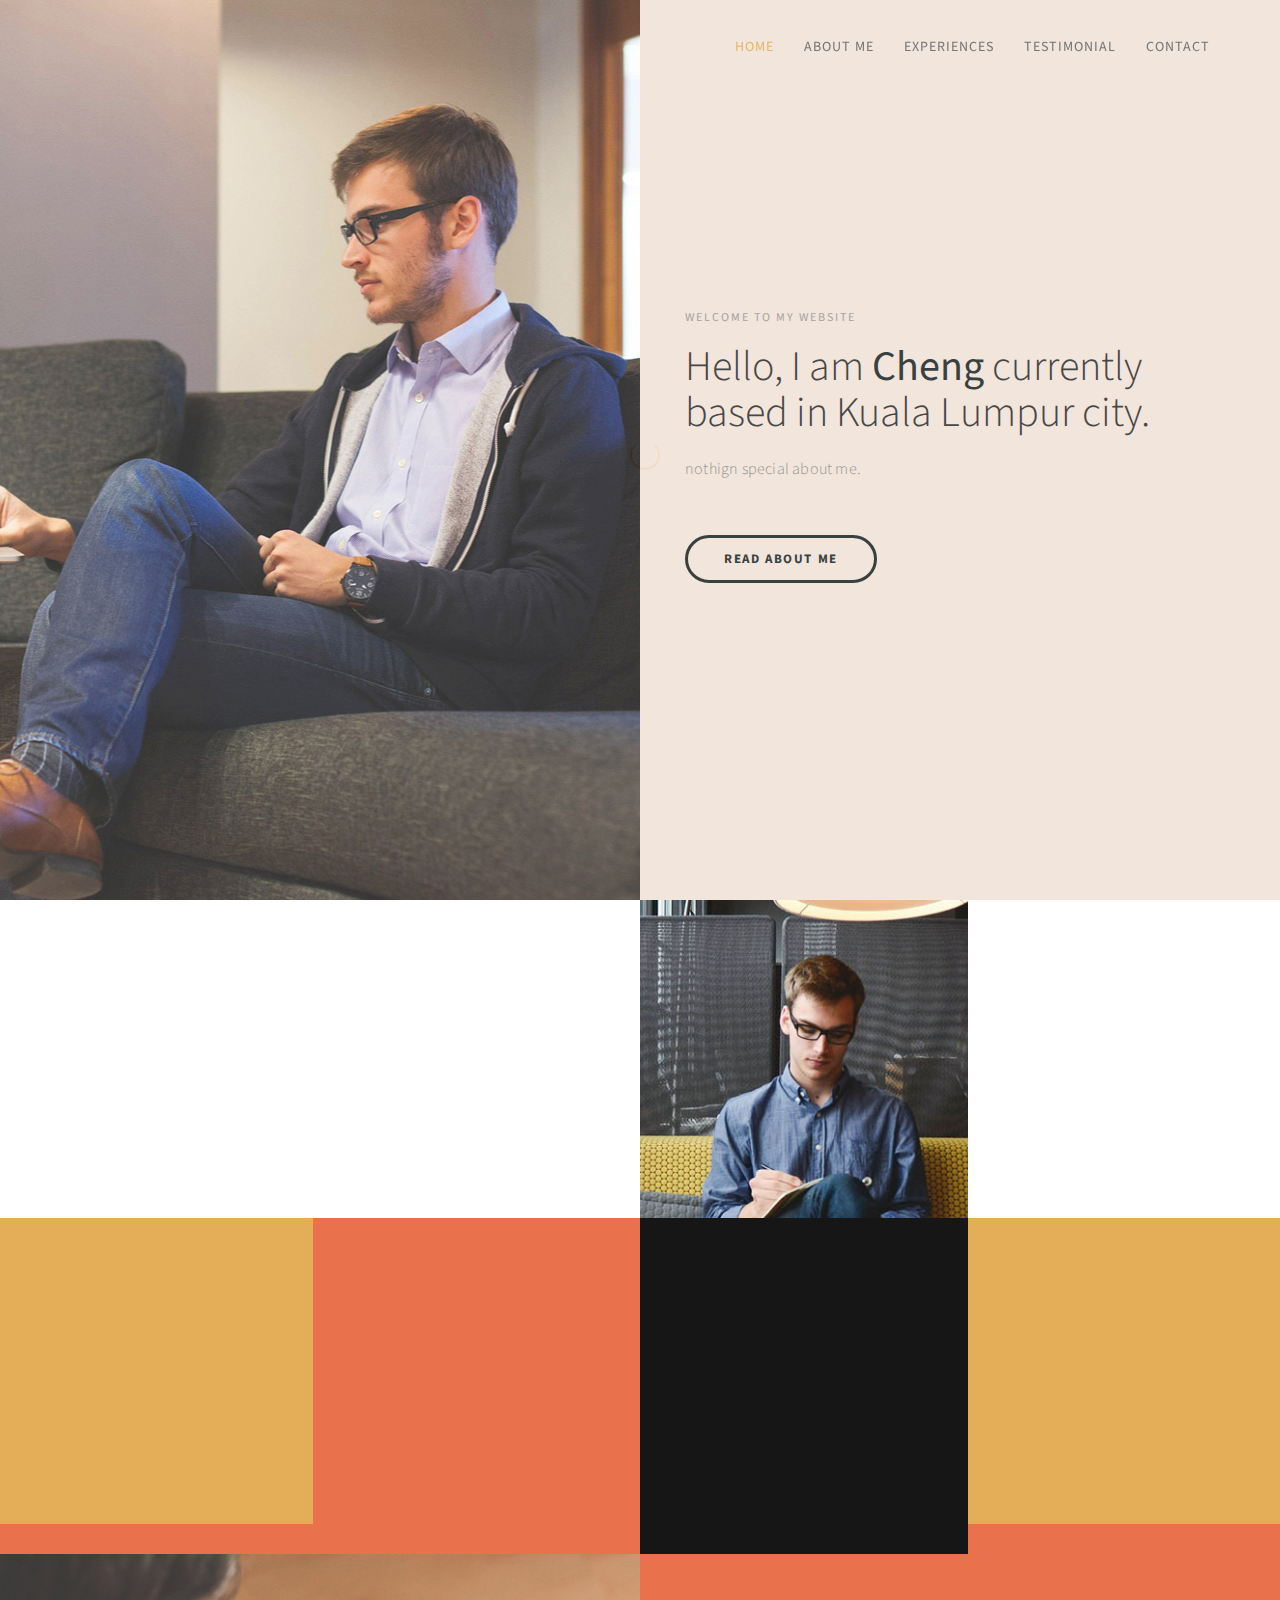
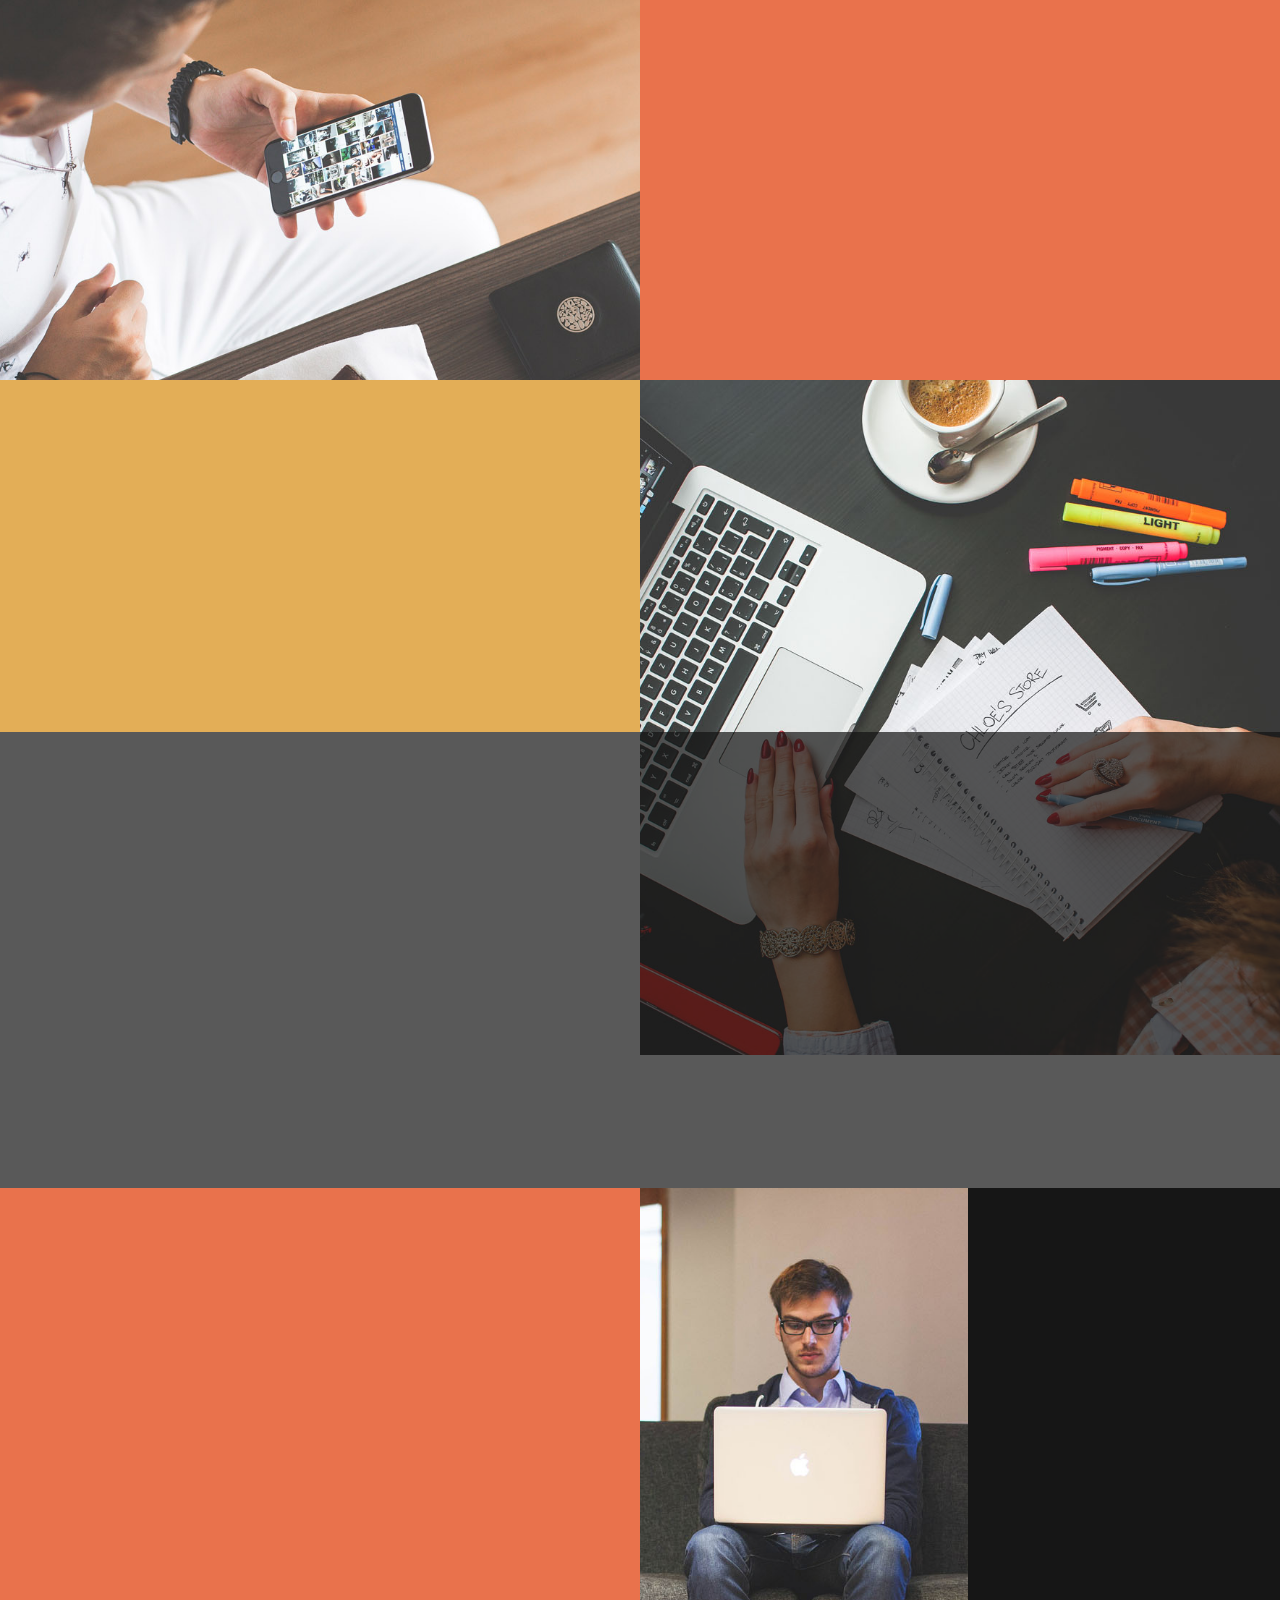
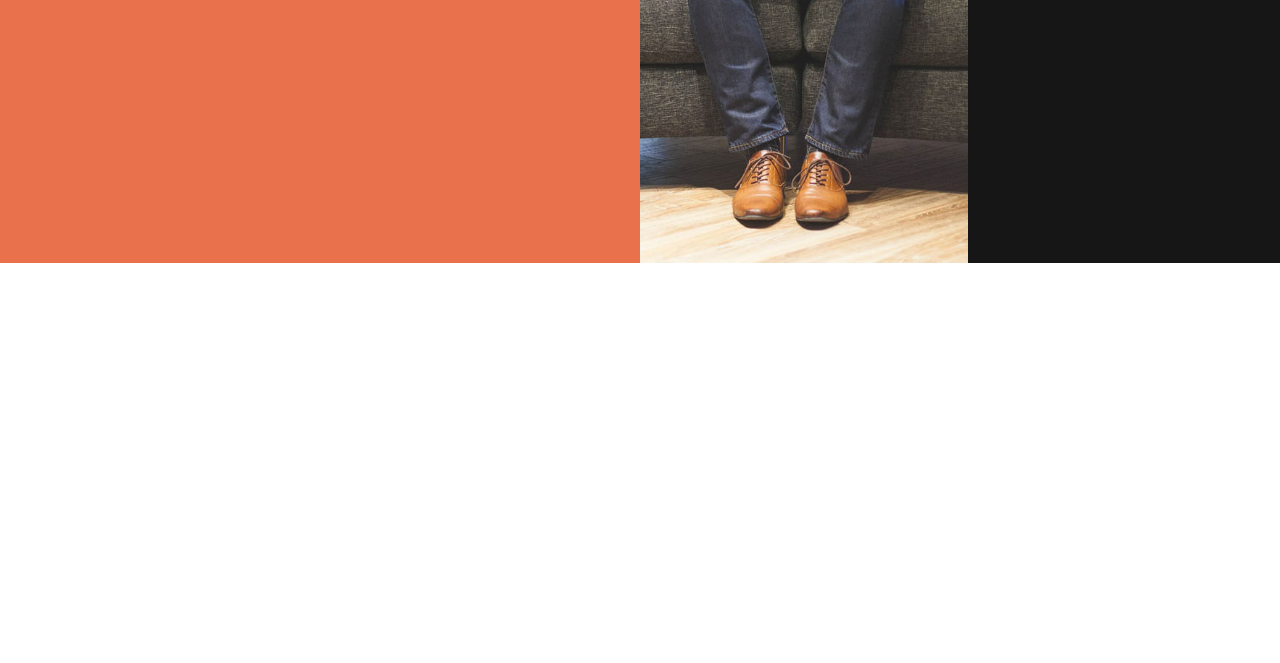
<file: index.html>
<!DOCTYPE html>
<html lang="en">
<head>

<meta charset="UTF-8">
<meta http-equiv="X-UA-Compatible" content="IE=Edge">
<meta name="description" content="">
<meta name="keywords" content="">
<meta name="author" content="edger">
<meta name="viewport" content="width=device-width, initial-scale=1, maximum-scale=1">

<title>EDGER - My Personal Website</title>

<link rel="stylesheet" href="css/bootstrap.min.css">
<link rel="stylesheet" href="css/animate.css">
<link rel="stylesheet" href="css/font-awesome.min.css">
<link rel="stylesheet" href="css/templatemo-style.css">

<link href="https://fonts.googleapis.com/css?family=Source+Sans+Pro:300,400,700" rel="stylesheet">

</head>
<body data-spy="scroll" data-target=".navbar-collapse" data-offset="50">


<!-- PRE LOADER -->

<div class="preloader">
     <div class="spinner">
          <span class="spinner-rotate"></span>
     </div>
</div>


<!-- Navigation Section -->

<div class="navbar navbar-fixed-top custom-navbar" role="navigation">
     <div class="container">

          <!-- navbar header -->
          <div class="navbar-header">
               <button class="navbar-toggle" data-toggle="collapse" data-target=".navbar-collapse">
                    <span class="icon icon-bar"></span>
                    <span class="icon icon-bar"></span>
                    <span class="icon icon-bar"></span>
               </button>
          </div>

          <div class="collapse navbar-collapse">
               <ul class="nav navbar-nav navbar-right">
                    <li><a href="#home" class="smoothScroll">Home</a></li>
                    <li><a href="#about" class="smoothScroll">About Me</a></li>
                    <li><a href="#experience" class="smoothScroll">Experiences</a></li>
                    <li><a href="#quotes" class="smoothScroll">Testimonial</a></li>
                    <li><a href="#contact" class="smoothScroll">Contact</a></li>
               </ul>
          </div>

     </div>
</div>


<!-- Home Section -->

<section id="home" class="parallax-section">
     <div class="container">
          <div class="row">

               <div class="col-md-6 col-sm-6">
                    <div class="home-img"></div>
               </div>

               <div class="col-md-6 col-sm-6">
                    <div class="home-thumb">
                         <div class="section-title">
                              <h4 class="wow fadeInUp" data-wow-delay="0.3s">welcome to my website</h4>
                              <h1 class="wow fadeInUp" data-wow-delay="0.6s">Hello, I am <strong>Cheng</strong> currently based in Kuala Lumpur city.</h1>
                              <p class="wow fadeInUp" data-wow-delay="0.9s">nothign special about me.</p>
                              
                              <a href="#about" class="wow fadeInUp smoothScroll section-btn btn btn-success" data-wow-delay="1.4s">Read About Me</a>
                              
                         </div>
                    </div>
               </div>


          </div>
     </div>
</section>


<!-- About Section -->

<section id="about" class="parallax-section">
     <div class="container">
          <div class="row">

               <div class="col-md-6 col-sm-12">
                    <div class="about-thumb">
                         <div class="wow fadeInUp section-title" data-wow-delay="0.4s">
                              <h1>Cheng Boon Rong</h1>
                              <p class="color-yellow">Computer Scientist, IT Technician, Techie</p>
                         </div>
                         <div class="wow fadeInUp" data-wow-delay="0.8s">
                              <p>A technophile/techie who loves tech and DIY. Motivated and fast learner.</p>
                              <br> 
                              <p>Interested in robotics, machine learning and web developing. <br> Thinking of building a IT startup project myself (starting next year).</p>
                         </div>
                    </div>
               </div>

               <div class="col-md-3 col-sm-6">
                    <div class="background-image about-img"></div>
               </div>

               <!-- <div class="bg-yellow col-md-3 col-sm-6">
                    <div class="skill-thumb">
                         <div class="wow fadeInUp section-title color-white" data-wow-delay="1.2s">
                              <h1>My Skills</h1>
                              <p class="color-white">Photoshop . HTML CSS JS . Web Design</p>
                         </div>

                         <div class=" wow fadeInUp skills-thumb" data-wow-delay="1.6s">
                         <strong>Frontend Design</strong>
                              <span class="color-white pull-right">90%</span>
                                   <div class="progress">
                                        <div class="progress-bar progress-bar-primary" role="progressbar" aria-valuenow="90" aria-valuemin="0" aria-valuemax="100" style="width: 90%;"></div>
                                   </div>

                         <strong>Backend processing</strong>
                              <span class="color-white pull-right">70%</span>
                                   <div class="progress">
                                        <div class="progress-bar progress-bar-primary" role="progressbar" aria-valuenow="70" aria-valuemin="0" aria-valuemax="100" style="width: 70%;"></div>
                                   </div>

                         <strong>HTML5 & CSS3</strong>
                              <span class="color-white pull-right">80%</span>
                                   <div class="progress">
                                        <div class="progress-bar progress-bar-primary" role="progressbar" aria-valuenow="80" aria-valuemin="0" aria-valuemax="100" style="width: 80%;"></div>
                                   </div>
                         </div>

                    </div>
               </div> -->

          </div>
     </div>
</section>


<!-- Service Section -->

<section id="service" class="parallax-section">
     <div class="container">
          <div class="row">

               <div class="bg-yellow col-md-3 col-sm-6">
                    <div class="wow fadeInUp color-white service-thumb" data-wow-delay="0.8s">
                         <i class="fa fa-desktop"></i>
                              <h3>Interface Design</h3>
                              <p class="color-white">something ..................................................................................</p>
                    </div>
               </div>

               <div class="col-md-3 col-sm-6">
                    <div class="wow fadeInUp color-white service-thumb" data-wow-delay="1.2s">
                         <i class="fa fa-paper-plane"></i>
                              <h3>Media Strategy</h3>
                              <p class="color-white">something ..................................................................................</p>
                    </div>
               </div>

               <div class="bg-dark col-md-3 col-sm-6">
                    <div class="wow fadeInUp color-white service-thumb" data-wow-delay="1.6s">
                         <i class="fa fa-table"></i>
                              <h3>Side Projects</h3>
                              <p class="color-white">Github. Personal Website. Django app ..................................................................................</p>
                    </div>
               </div>

               <div class="bg-yellow col-md-3 col-sm-6">
                    <div class="wow fadeInUp service-thumb" data-wow-delay="1.8s">
                         <i class="fa fa-html5"></i>
                              <h3>Coding</h3>
                              <p>Java/C++, Arduino, Python, Javascript, Web Development </p>
                    </div>
               </div>

          </div>
     </div>
</section>


<!-- Experience Section -->

<section id="experience" class="parallax-section">
     <div class="container">
          <div class="row">

               <div class="col-md-6 col-sm-6">
                    <div class="background-image experience-img"></div>
               </div>

               <div class="col-md-6 col-sm-6">
                    <div class="color-white experience-thumb">
                         <div class="wow fadeInUp section-title" data-wow-delay="0.8s">
                              <h1>My Experiences</h1>
                              <p class="color-white">Previous companies and my tasks</p>
                         </div>

                         <div class="wow fadeInUp color-white media" data-wow-delay="1.2s">
                              <div class="media-object media-left">
                                   <i class="fa fa-laptop"></i>
                              </div>
                              <div class="media-body">
                                   <h3 class="media-heading">BeacoHealth <small> 2018 Sep - 2019 Feb</small></h3>
                                   <p class="color-white">Computer Science Intern, Research and Development Department.</p>
                                   <a class="color-white" href="https://beacohealth.com">https://beacohealth.com</a>
                              </div>
                         </div>

                         <div class="wow fadeInUp color-white media" data-wow-delay="1.6s">
                              <div class="media-object media-left">
                                   <i class="fa fa-laptop"></i>
                              </div>
                              <div class="media-body">
                                   <h3 class="media-heading">UM Leepair <small> 2018 Oct - Until Now</small></h3>
                                   <p class="color-white">IT Technician</p>
                                   <a class="color-white" href="https://www.facebook.com/leelepair/">Facebook@Leelepair</a> &nbsp
                                   <a class="color-white" href="https://www.instagram.com/leelepair/">Instagram#leelaptoplepair</a>
                              </div>
                         </div>

                    </div>
               </div>

          </div>
     </div>
</section>


<!-- Education Section -->

<section id="education" class="parallax-section">
     <div class="container">
          <div class="row">

               <div class="col-md-6 col-sm-6">
                    <div class="color-white education-thumb">
                         <div class="wow fadeInUp section-title" data-wow-delay="0.8s">
                              <h1>My Education</h1>
                              <p class="color-white"><a class="color-white" href="https://www.um.edu.my/">Univerisity of Malaya</a>, the foremost and premier Research University (RU) in Malaysia</p>
                         </div>

                         <div class="wow fadeInUp color-white media" data-wow-delay="1.2s">
                              <div class="media-object media-left">
                                   <i class="fa fa-laptop"></i>
                              </div>
                              <div class="media-body">
                                   <h3 class="media-heading">Bachelor of Computer Science <small>2016 Sep - 2020 Oct</small></h3>
                                   <p class="color-white">Major in Artificial Intelligence, Faculty of Computer Science and Information Technology </p>
                              </div>
                         </div>

                         <!-- <div class="wow fadeInUp color-white media" data-wow-delay="1.6s">
                              <div class="media-object media-left">
                                   <i class="fa fa-laptop"></i>
                              </div>
                              <div class="media-body">
                                   <h3 class="media-heading">Bachelor of Arts <small>2008 May - 2011 Dec</small></h3>
                                   <p class="color-white">Orci varius natoque penatibus et magnis dis parturient montes, nascetur ridiculus mus.</p>
                              </div>
                         </div> -->

                    </div>
               </div>

               <div class="col-md-6 col-sm-6">
                    <div class="background-image education-img"></div>
               </div>

          </div>
     </div>
</section>


<!-- Quotes Section -->

<section id="quotes" class="parallax-section">
     <div class="overlay"></div>
     <div class="container">
          <div class="row">

               <div class="col-md-offset-1 col-md-10 col-sm-12">
                    <i class="wow fadeInUp fa fa-star" data-wow-delay="0.6s"></i>
                    <h2 class="wow fadeInUp" data-wow-delay="0.8s">LET'S CONNECT. Success is a Decision Away</h2>
                    <p class="wow fadeInUp" data-wow-delay="1s">Contact me so we can work together on removing your money blocks, limiting beliefs and past traumas that might be holding you back to thrive in your business.</p>
               </div>

          </div>
     </div>
</section>


<!-- Contact Section -->

<section id="contact" class="parallax-section">
     <div class="container">
          <div class="row">

               <div class="col-md-6 col-sm-12">
                    <div class="contact-form">
                         <div class="wow fadeInUp section-title" data-wow-delay="0.2s">
                              <h1 class="color-white">Say hello..</h1>
                              <p class="color-white">If you interested in my project or you would like to employ me, feel free to send me a message and let me know. <br> I am excited and ready to explore more.</p>
                         </div>

                         <div id="contact-form">
                              <form action="mail.php" method="post">
                                   <div class="wow fadeInUp" data-wow-delay="1s">
                                        <input name="fullname" type="text" class="form-control" id="fullname" placeholder="Your Name">
                                   </div>
                                   <div class="wow fadeInUp" data-wow-delay="1.2s">
                                        <input name="email" type="email" class="form-control" id="email" placeholder="Your Email">
                                   </div>
                                   <div class="wow fadeInUp" data-wow-delay="1.4s">
                                        <textarea name="message" rows="5" class="form-control" id="message" placeholder="Write your message..."></textarea>
                                   </div>
                                   <div class="wow fadeInUp col-md-6 col-sm-8" data-wow-delay="1.6s">
                                        <input name="submit" type="submit" class="form-control" id="submit" value="Send">
                                   </div>
                              </form>
                         </div>

                    </div>
               </div>

               <div class="col-md-3 col-sm-6">
                    <div class="background-image contact-img"></div>
               </div>

               <div class="bg-dark col-md-3 col-sm-6">
                    <div class="contact-thumb">
                         <!-- <div class="wow fadeInUp contact-info" data-wow-delay="0.6s">
                              <h3 class="color-white">Visit my office</h3>
                              <p>456 New Street 22000, New York City, USA</p>
                         </div> -->

                         <div class="wow fadeInUp contact-info" data-wow-delay="0.8s">
                              <h3 class="color-white">Contact</h3>
                              <p><i class="fa fa-phone"></i> 019-755-8715</p>
                              <p><i class="fa fa-envelope-o"></i> <a href="mailto:hello@company.co">chengchris8715@gmail.com</a></p>
                              <p><i class="fa fa-globe"></i> <a href="#">edger@chris.github.io</a></p>
                         </div>

                    </div>
               </div>

          </div>
     </div>
</section>


<!-- Footer Section -->

<footer>
	<div class="container">
		<div class="row">

               <div class="col-md-12 col-sm-12">
                    <div class="wow fadeInUp footer-copyright" data-wow-delay="1.8s">
                         <p>Copyright &copy; 2018 Edger@Chris
                    
                    | Design: <a href="http://www.google.com/+templatemo" target="_parent">Boon Rong</a></p>
                    </div>
				<ul class="wow fadeInUp social-icon" data-wow-delay="2s">
                         <li><a href="https://www.facebook.com/edger7chris" class="fa fa-facebook"></a></li>
                         <li><a href="https://twitter.com/wenrong_chris" class="fa fa-twitter"></a></li>
                         <li><a href="https://plus.google.com/115574042182587818133" class="fa fa-google-plus"></a></li>
                         <li><a href="https://www.linkedin.com/in/toshio97/" class="fa fa-linkedin"></a></li>
                         <li><a href="https://github.com/chengboonrong" class="fa fa-github"></a></li>
                    </ul>
               </div>
			
		</div>
	</div>
</footer>

<!-- SCRIPTS -->

<script src="js/jquery.js"></script>
<script src="js/bootstrap.min.js"></script>
<script src="js/jquery.parallax.js"></script>
<script src="js/smoothscroll.js"></script>
<script src="js/wow.min.js"></script>
<script src="js/custom.js"></script>

</body>
</html>
</file>
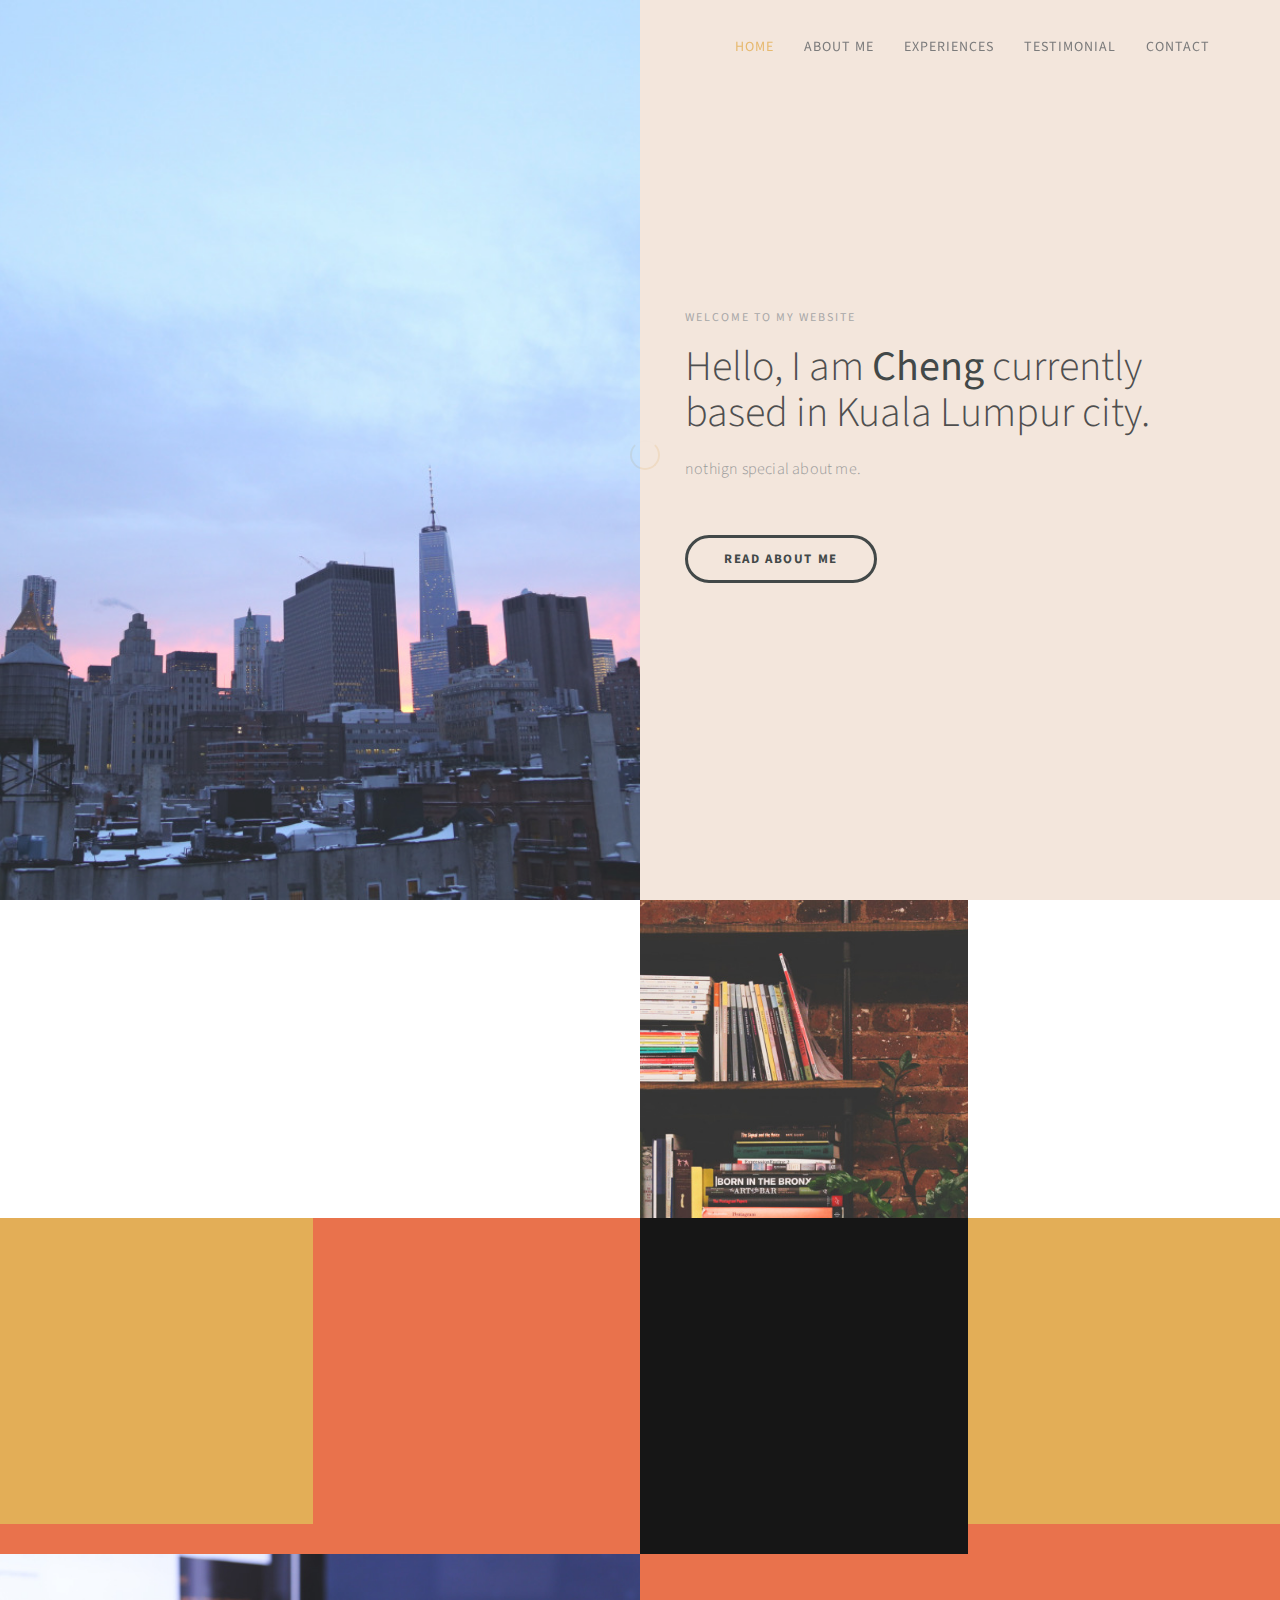
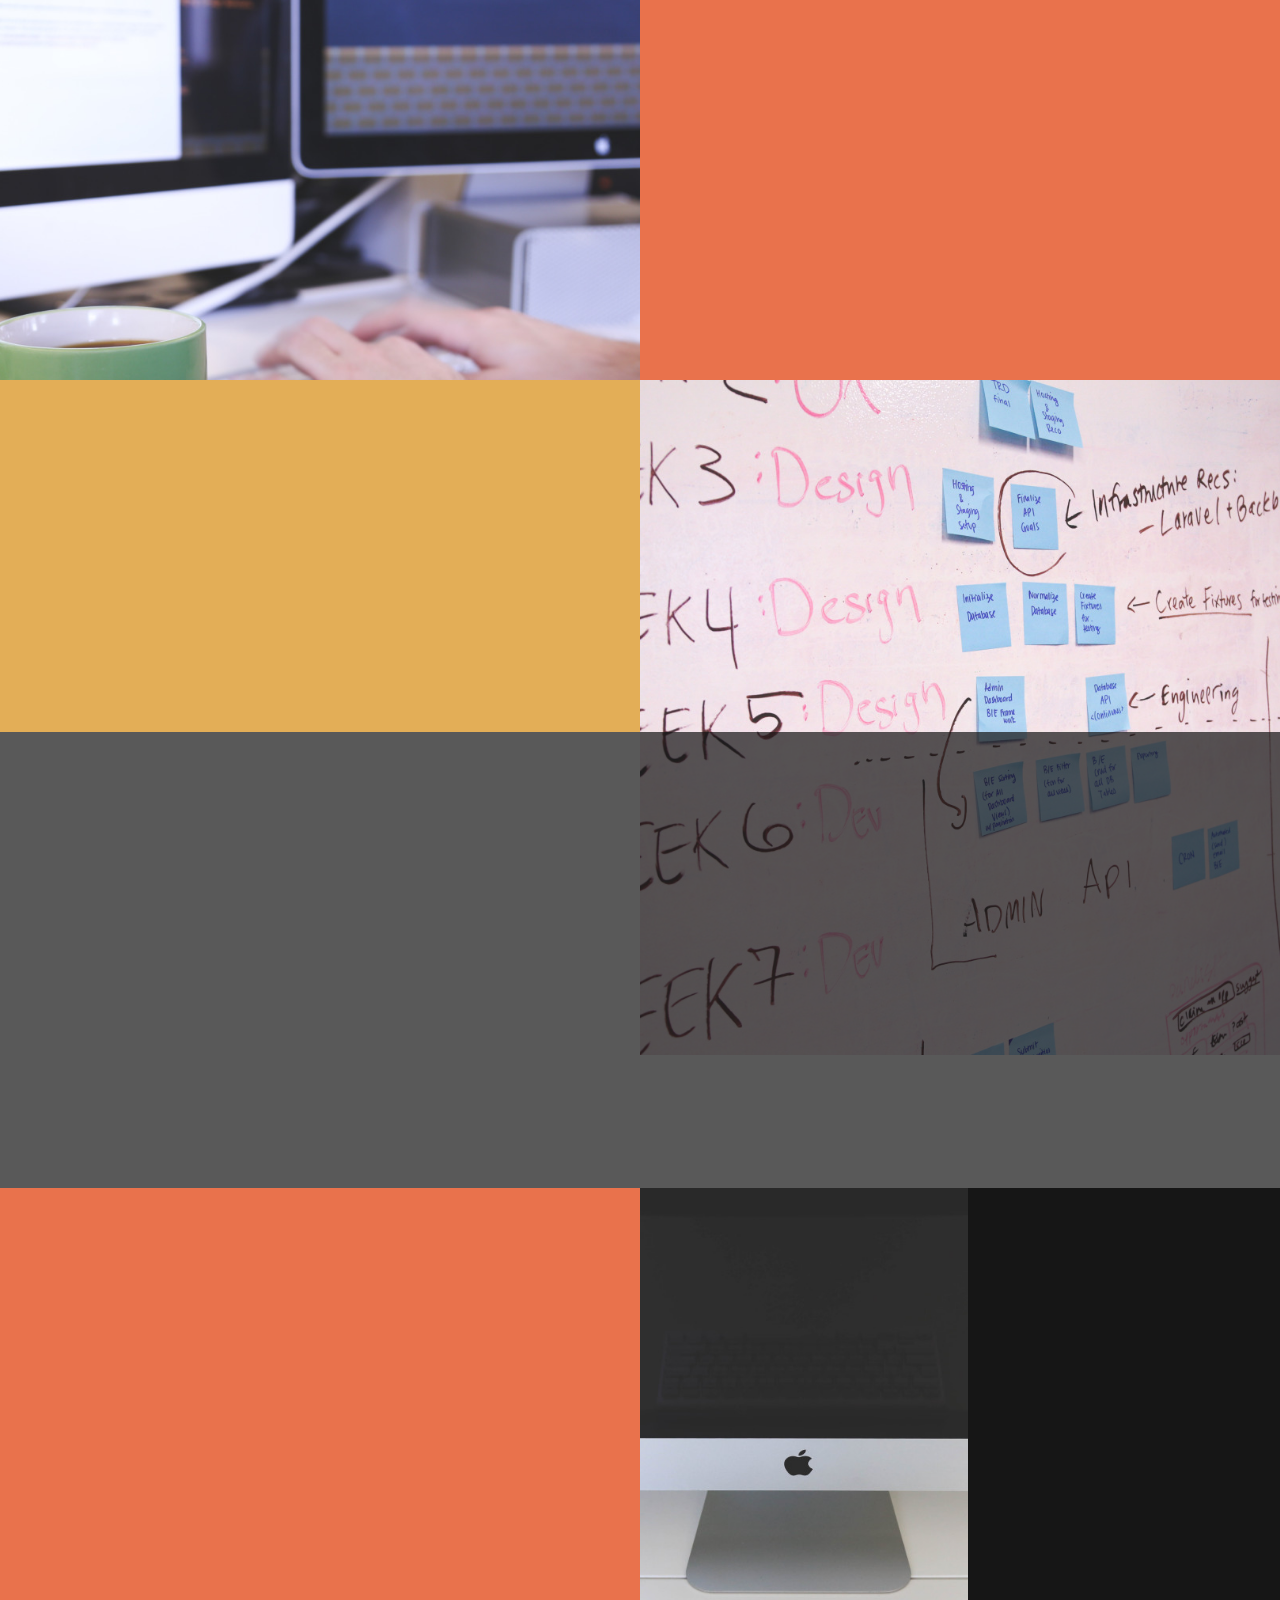
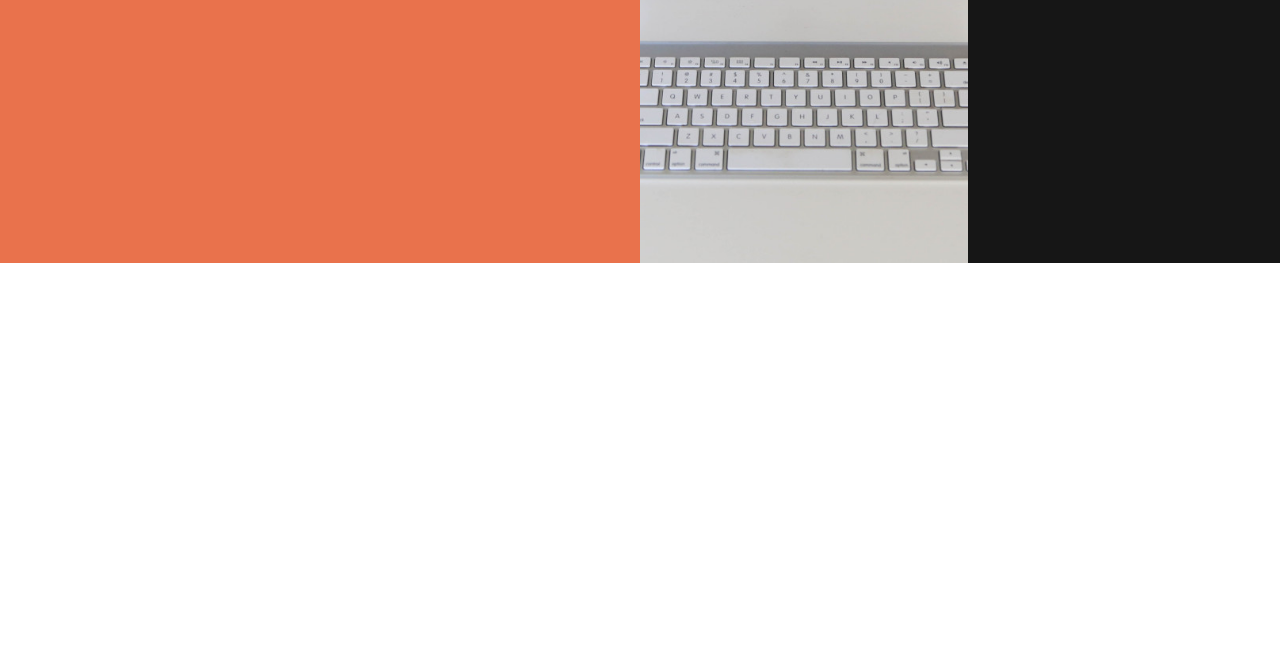
<file: docs/index.html>
<!DOCTYPE html>
<html lang="en">
<head>

<meta charset="UTF-8">
<meta http-equiv="X-UA-Compatible" content="IE=Edge">
<meta name="description" content="">
<meta name="keywords" content="">
<meta name="author" content="edger">
<meta name="viewport" content="width=device-width, initial-scale=1, maximum-scale=1">
<link rel="shortcut icon" href="octocat.ico" />
<title>EDGER - My Personal Website</title>

<link rel="stylesheet" href="css/bootstrap.min.css">
<link rel="stylesheet" href="css/animate.css">
<link rel="stylesheet" href="css/font-awesome.min.css">
<link rel="stylesheet" href="css/templatemo-style.css">

<link href="https://fonts.googleapis.com/css?family=Source+Sans+Pro:300,400,700" rel="stylesheet">

</head>
<body data-spy="scroll" data-target=".navbar-collapse" data-offset="50">


<!-- PRE LOADER -->

<div class="preloader">
     <div class="spinner">
          <span class="spinner-rotate"></span>
     </div>
</div>


<!-- Navigation Section -->

<div class="navbar navbar-fixed-top custom-navbar" role="navigation">
     <div class="container">

          <!-- navbar header -->
          <div class="navbar-header">
               <button class="navbar-toggle" data-toggle="collapse" data-target=".navbar-collapse">
                    <span class="icon icon-bar"></span>
                    <span class="icon icon-bar"></span>
                    <span class="icon icon-bar"></span>
               </button>
          </div>

          <div class="collapse navbar-collapse">
               <ul class="nav navbar-nav navbar-right">
                    <li><a href="#home" class="smoothScroll">Home</a></li>
                    <li><a href="#about" class="smoothScroll">About Me</a></li>
                    <li><a href="#experience" class="smoothScroll">Experiences</a></li>
                    <li><a href="#quotes" class="smoothScroll">Testimonial</a></li>
                    <li><a href="#contact" class="smoothScroll">Contact</a></li>
               </ul>
          </div>

     </div>
</div>


<!-- Home Section -->

<section id="home" class="parallax-section">
     <div class="container">
          <div class="row">

               <div class="col-md-6 col-sm-6">
                    <div class="home-img"></div>
               </div>

               <div class="col-md-6 col-sm-6">
                    <div class="home-thumb">
                         <div class="section-title">
                              <h4 class="wow fadeInUp" data-wow-delay="0.3s">welcome to my website</h4>
                              <h1 class="wow fadeInUp" data-wow-delay="0.6s">Hello, I am <strong>Cheng</strong> currently based in Kuala Lumpur city.</h1>
                              <p class="wow fadeInUp" data-wow-delay="0.9s">nothign special about me.</p>
                              
                              <a href="#about" class="wow fadeInUp smoothScroll section-btn btn btn-success" data-wow-delay="1.4s">Read About Me</a>
                              
                         </div>
                    </div>
               </div>


          </div>
     </div>
</section>


<!-- About Section -->

<section id="about" class="parallax-section">
     <div class="container">
          <div class="row">

               <div class="col-md-6 col-sm-12">
                    <div class="about-thumb">
                         <div class="wow fadeInUp section-title" data-wow-delay="0.4s">
                              <h1>Cheng Boon Rong</h1>
                              <p class="color-yellow">Computer Scientist, IT Technician, Techie</p>
                         </div>
                         <div class="wow fadeInUp" data-wow-delay="0.8s">
                              <p>A technophile/techie who loves tech and DIY. Motivated and fast learner.</p>
                              <br> 
                              <p>Interested in robotics, machine learning and web developing. <br> Thinking of building a IT startup project myself (starting next year).</p>
                         </div>
                    </div>
               </div>

               <div class="col-md-3 col-sm-6">
                    <div class="background-image about-img"></div>
               </div>

               <!-- <div class="bg-yellow col-md-3 col-sm-6">
                    <div class="skill-thumb">
                         <div class="wow fadeInUp section-title color-white" data-wow-delay="1.2s">
                              <h1>My Skills</h1>
                              <p class="color-white">Photoshop . HTML CSS JS . Web Design</p>
                         </div>

                         <div class=" wow fadeInUp skills-thumb" data-wow-delay="1.6s">
                         <strong>Frontend Design</strong>
                              <span class="color-white pull-right">90%</span>
                                   <div class="progress">
                                        <div class="progress-bar progress-bar-primary" role="progressbar" aria-valuenow="90" aria-valuemin="0" aria-valuemax="100" style="width: 90%;"></div>
                                   </div>

                         <strong>Backend processing</strong>
                              <span class="color-white pull-right">70%</span>
                                   <div class="progress">
                                        <div class="progress-bar progress-bar-primary" role="progressbar" aria-valuenow="70" aria-valuemin="0" aria-valuemax="100" style="width: 70%;"></div>
                                   </div>

                         <strong>HTML5 & CSS3</strong>
                              <span class="color-white pull-right">80%</span>
                                   <div class="progress">
                                        <div class="progress-bar progress-bar-primary" role="progressbar" aria-valuenow="80" aria-valuemin="0" aria-valuemax="100" style="width: 80%;"></div>
                                   </div>
                         </div>

                    </div>
               </div> -->

          </div>
     </div>
</section>


<!-- Service Section -->

<section id="service" class="parallax-section">
     <div class="container">
          <div class="row">

               <div class="bg-yellow col-md-3 col-sm-6">
                    <div class="wow fadeInUp color-white service-thumb" data-wow-delay="0.8s">
                         <i class="fa fa-desktop"></i>
                              <h3>Interface Design</h3>
                              <p class="color-white">something ..................................................................................</p>
                    </div>
               </div>

               <div class="col-md-3 col-sm-6">
                    <div class="wow fadeInUp color-white service-thumb" data-wow-delay="1.2s">
                         <i class="fa fa-paper-plane"></i>
                              <h3>Media Strategy</h3>
                              <p class="color-white">something ..................................................................................</p>
                    </div>
               </div>

               <div class="bg-dark col-md-3 col-sm-6">
                    <div class="wow fadeInUp color-white service-thumb" data-wow-delay="1.6s">
                         <i class="fa fa-table"></i>
                              <h3>Side Projects</h3>
                              <p class="color-white">Github. Personal Website. Django app ..................................................................................</p>
                    </div>
               </div>

               <div class="bg-yellow col-md-3 col-sm-6">
                    <div class="wow fadeInUp service-thumb" data-wow-delay="1.8s">
                         <i class="fa fa-html5"></i>
                              <h3>Coding</h3>
                              <p>Java/C++, Arduino, Python, Javascript, Web Development </p>
                    </div>
               </div>

          </div>
     </div>
</section>


<!-- Experience Section -->

<section id="experience" class="parallax-section">
     <div class="container">
          <div class="row">

               <div class="col-md-6 col-sm-6">
                    <div class="background-image experience-img"></div>
               </div>

               <div class="col-md-6 col-sm-6">
                    <div class="color-white experience-thumb">
                         <div class="wow fadeInUp section-title" data-wow-delay="0.8s">
                              <h1>My Experiences</h1>
                              <p class="color-white">Previous companies and my tasks</p>
                         </div>

                         <div class="wow fadeInUp color-white media" data-wow-delay="1.2s">
                              <div class="media-object media-left">
                                   <i class="fa fa-laptop"></i>
                              </div>
                              <div class="media-body">
                                   <h3 class="media-heading">BeacoHealth <small> 2018 Sep - 2019 Feb</small></h3>
                                   <p class="color-white">Computer Science Intern, Research and Development Department.</p>
                                   <a class="color-white" href="https://beacohealth.com">https://beacohealth.com</a>
                              </div>
                         </div>

                         <div class="wow fadeInUp color-white media" data-wow-delay="1.6s">
                              <div class="media-object media-left">
                                   <i class="fa fa-laptop"></i>
                              </div>
                              <div class="media-body">
                                   <h3 class="media-heading">UM Leepair <small> 2018 Oct - Until Now</small></h3>
                                   <p class="color-white">IT Technician</p>
                                   <a class="color-white" href="https://www.facebook.com/leelepair/">Facebook@Leelepair</a> &nbsp
                                   <a class="color-white" href="https://www.instagram.com/leelepair/">Instagram#leelaptoplepair</a>
                              </div>
                         </div>

                    </div>
               </div>

          </div>
     </div>
</section>


<!-- Education Section -->

<section id="education" class="parallax-section">
     <div class="container">
          <div class="row">

               <div class="col-md-6 col-sm-6">
                    <div class="color-white education-thumb">
                         <div class="wow fadeInUp section-title" data-wow-delay="0.8s">
                              <h1>My Education</h1>
                              <p class="color-white"><a class="color-white" href="https://www.um.edu.my/">Univerisity of Malaya</a>, the foremost and premier Research University (RU) in Malaysia</p>
                         </div>

                         <div class="wow fadeInUp color-white media" data-wow-delay="1.2s">
                              <div class="media-object media-left">
                                   <i class="fa fa-laptop"></i>
                              </div>
                              <div class="media-body">
                                   <h3 class="media-heading">Bachelor of Computer Science <small>2016 Sep - 2020 Oct</small></h3>
                                   <p class="color-white">Major in Artificial Intelligence, Faculty of Computer Science and Information Technology </p>
                              </div>
                         </div>

                         <!-- <div class="wow fadeInUp color-white media" data-wow-delay="1.6s">
                              <div class="media-object media-left">
                                   <i class="fa fa-laptop"></i>
                              </div>
                              <div class="media-body">
                                   <h3 class="media-heading">Bachelor of Arts <small>2008 May - 2011 Dec</small></h3>
                                   <p class="color-white">Orci varius natoque penatibus et magnis dis parturient montes, nascetur ridiculus mus.</p>
                              </div>
                         </div> -->

                    </div>
               </div>

               <div class="col-md-6 col-sm-6">
                    <div class="background-image education-img"></div>
               </div>

          </div>
     </div>
</section>


<!-- Quotes Section -->

<section id="quotes" class="parallax-section">
     <div class="overlay"></div>
     <div class="container">
          <div class="row">

               <div class="col-md-offset-1 col-md-10 col-sm-12">
                    <i class="wow fadeInUp fa fa-star" data-wow-delay="0.6s"></i>
                    <h2 class="wow fadeInUp" data-wow-delay="0.8s">LET'S CONNECT. Success is a Decision Away</h2>
                    <p class="wow fadeInUp" data-wow-delay="1s">Contact me so we can work together on removing your money blocks, limiting beliefs and past traumas that might be holding you back to thrive in your business.</p>
               </div>

          </div>
     </div>
</section>


<!-- Contact Section -->

<section id="contact" class="parallax-section">
     <div class="container">
          <div class="row">

               <div class="col-md-6 col-sm-12">
                    <div class="contact-form">
                         <div class="wow fadeInUp section-title" data-wow-delay="0.2s">
                              <h1 class="color-white">Say hello..</h1>
                              <p class="color-white">If you interested in my project or you would like to employ me, feel free to send me a message and let me know. <br> I am excited and ready to explore more.</p>
                         </div>

                         <div id="contact-form">
                              <form action="https://getform.io/f/1c32171f-4795-40f2-a750-457035a54c5b" method="POST">
                                   <div class="wow fadeInUp" data-wow-delay="1s">
                                        <input name="name" type="text" class="form-control" id="fullname" placeholder="Your Name">
                                   </div>
                                   <div class="wow fadeInUp" data-wow-delay="1.2s">
                                        <input name="email" type="email" class="form-control" id="email" placeholder="Your Email">
                                   </div>
                                   <div class="wow fadeInUp" data-wow-delay="1.4s">
                                        <textarea name="message" rows="5" class="form-control" id="message" placeholder="Write your message..."></textarea>
                                   </div>
                                   <div class="wow fadeInUp col-md-6 col-sm-8" data-wow-delay="1.6s">
                                        <input name="submit" type="submit" class="form-control" id="submit" value="Send">
                                   </div>
                              </form>
                         </div>

                    </div>
               </div>

               <div class="col-md-3 col-sm-6">
                    <div class="background-image contact-img"></div>
               </div>

               <div class="bg-dark col-md-3 col-sm-6">
                    <div class="contact-thumb">
                         <!-- <div class="wow fadeInUp contact-info" data-wow-delay="0.6s">
                              <h3 class="color-white">Visit my office</h3>
                              <p>456 New Street 22000, New York City, USA</p>
                         </div> -->

                         <div class="wow fadeInUp contact-info" data-wow-delay="0.8s">
                              <h3 class="color-white">Contact</h3>
                              <p><i class="fa fa-phone"></i> 019-755-8715</p>
                              <p><i class="fa fa-envelope-o"></i> <a href="mailto:hello@company.co">chengchris8715@gmail.com</a></p>
                              <p><i class="fa fa-globe"></i> <a href="#">edger@chris.github.io</a></p>
                              <p><i class="fa fa-file"></i> <a href="https://zety.com/mycv/boon97"> My CV Resume </a></p>
                         </div>

                    </div>
               </div>

          </div>
     </div>
</section>


<!-- Footer Section -->

<footer>
	<div class="container">
		<div class="row">

               <div class="col-md-12 col-sm-12">
                    <div class="wow fadeInUp footer-copyright" data-wow-delay="1.8s">
                         <p>Copyright &copy; 2018 Edger@Chris
                    
                    | Design: <a>Boon Rong</a></p>
                    </div>
				<ul class="wow fadeInUp social-icon" data-wow-delay="2s">
                         <li><a href="https://www.facebook.com/edger7chris" class="fa fa-facebook"></a></li>
                         <li><a href="https://twitter.com/wenrong_chris" class="fa fa-twitter"></a></li>
                         <li><a href="https://plus.google.com/115574042182587818133" class="fa fa-google-plus"></a></li>
                         <li><a href="https://www.linkedin.com/in/toshio97/" class="fa fa-linkedin"></a></li>
                         <li><a href="https://github.com/chengboonrong" class="fa fa-github"></a></li>
                    </ul>
               </div>
			
		</div>
	</div>
</footer>

<!-- SCRIPTS -->

<script src="js/jquery.js"></script>
<script src="js/bootstrap.min.js"></script>
<script src="js/jquery.parallax.js"></script>
<script src="js/smoothscroll.js"></script>
<script src="js/wow.min.js"></script>
<script src="js/custom.js"></script>

</body>
</html>
</file>
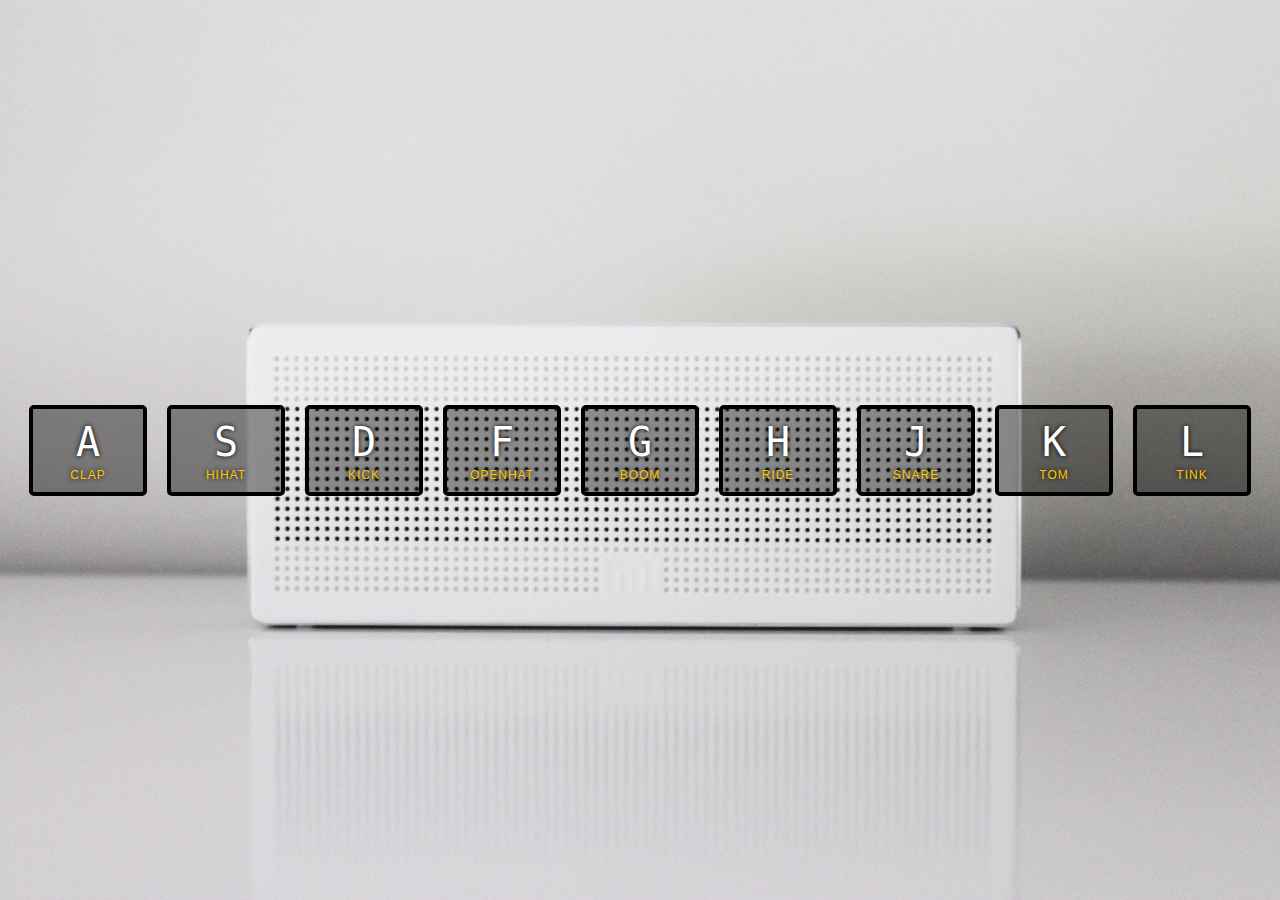
<file: docs/1/index.html>
<!DOCTYPE html>
<html lang="en">
<head>
  <meta charset="UTF-8">
  <title>JS Drum Kit</title>
  <link rel="stylesheet" href="style.css">
</head>
<body>


  <div class="keys">
    <div data-key="65" class="key">
      <kbd>A</kbd>
      <span class="sound">clap</span>
    </div>
    <div data-key="83" class="key">
      <kbd>S</kbd>
      <span class="sound">hihat</span>
    </div>
    <div data-key="68" class="key">
      <kbd>D</kbd>
      <span class="sound">kick</span>
    </div>
    <div data-key="70" class="key">
      <kbd>F</kbd>
      <span class="sound">openhat</span>
    </div>
    <div data-key="71" class="key">
      <kbd>G</kbd>
      <span class="sound">boom</span>
    </div>
    <div data-key="72" class="key">
      <kbd>H</kbd>
      <span class="sound">ride</span>
    </div>
    <div data-key="74" class="key">
      <kbd>J</kbd>
      <span class="sound">snare</span>
    </div>
    <div data-key="75" class="key">
      <kbd>K</kbd>
      <span class="sound">tom</span>
    </div>
    <div data-key="76" class="key">
      <kbd>L</kbd>
      <span class="sound">tink</span>
    </div>
  </div>

  <audio data-key="65" src="sounds/clap.wav"></audio>
  <audio data-key="83" src="sounds/hihat.wav"></audio>
  <audio data-key="68" src="sounds/kick.wav"></audio>
  <audio data-key="70" src="sounds/openhat.wav"></audio>
  <audio data-key="71" src="sounds/boom.wav"></audio>
  <audio data-key="72" src="sounds/ride.wav"></audio>
  <audio data-key="74" src="sounds/snare.wav"></audio>
  <audio data-key="75" src="sounds/tom.wav"></audio>
  <audio data-key="76" src="sounds/tink.wav"></audio>

<script>

  function sound(e){
    const audio = document.querySelector(`audio[data-key="${e.keyCode}"]`);
    const key = document.querySelector(`.key[data-key="${e.keyCode}"]`);

    if(!audio){
      console.log("No audio is assigned to this key");
      return ;
    }

    audio.currentTime = 0;
    audio.play();

    key.classList.add('playing');
  }

  function removeTransition(e){
    this.classList.remove('playing');
  }

  const keys = document.querySelectorAll(".key");
  keys.forEach(key => key.addEventListener('transitionend', removeTransition));

  window.addEventListener('keydown', sound);
</script>


</body>
</html>
</file>
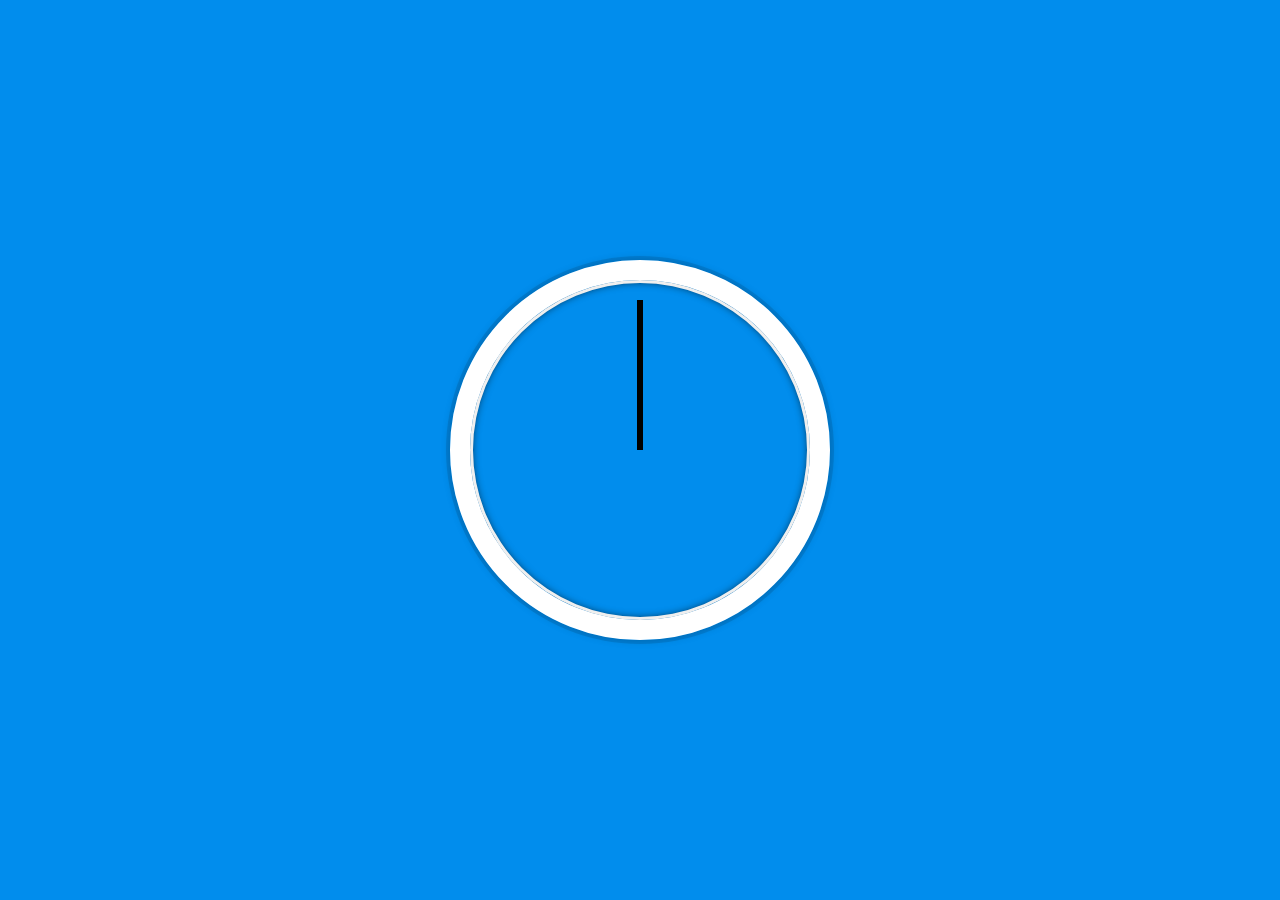
<file: docs/2/index.html>
<!DOCTYPE html>
<html lang="en">
<head>
  <meta charset="UTF-8">
  <title>JS + CSS Clock</title>
</head>
<body>


    <div class="clock">
      <div class="clock-face">
        <div class="hand hour-hand"></div>
        <div class="hand min-hand"></div>
        <div class="hand second-hand"></div>
      </div>
    </div>


  <style>
    html {

      background: #018DED url(http://unsplash.it/1500/1000?image=880&blur=50);
      background-size: cover;
      font-family: 'helvetica neue';
      text-align: center;
      font-size: 10px;
    }

    body {
      margin: 0;
      font-size: 2rem;
      display: flex;
      flex: 1;
      min-height: 100vh;
      align-items: center;
    }

    .clock {
      width: 30rem;
      height: 30rem;
      border: 20px solid white;
      border-radius: 50%;
      margin: 50px auto;
      position: relative;
      padding: 2rem;
      box-shadow:
        0 0 0 4px rgba(0,0,0,0.1),
        inset 0 0 0 3px #EFEFEF,
        inset 0 0 10px black,
        0 0 10px rgba(0,0,0,0.2);
    }

    .clock-face {
      position: relative;
      width: 100%;
      height: 100%;
      transform: translateY(-3px); /* account for the height of the clock hands */
    }

    .hand {
      width: 50%;
      height: 6px;
      background: black;
      position: absolute;
      top: 50%;
      transform-origin: 100%;
      transform: rotate(90deg);
      transition: all 0.05s;
      transition-timing-function: cubic-bezier(0.1, 2.7, 0.58,1);
    }

  </style>
  <script>
    const hourHand = document.querySelector('.hour-hand');
    const secondHand = document.querySelector('.second-hand');
    const minHand = document.querySelector('.min-hand');

    function setDate(){
      const now = new Date();
      const sec = now.getSeconds();
      const secDegrees = ((sec / 60) * 360 + 90);
      secondHand.style.transform = `rotate(${secDegrees}deg)`;

      const min = now.getMinutes();
      const minDegrees = ((min / 60) * 360 + 90);
      minHand.style.transform = `rotate(${minDegrees}deg)`;

      const hour = now.getHours();
      const hourDegrees = ((hour / 24) * 360 + 90);
      hourHand.style.transform = `rotate(${hourDegrees}deg)`;

      console.log(secDegrees, minDegrees, hourDegrees)
      console.log(hour + ':' + min + ':' + sec);
    }

    setInterval(setDate, 1000);

  </script>
</body>
</html>
</file>
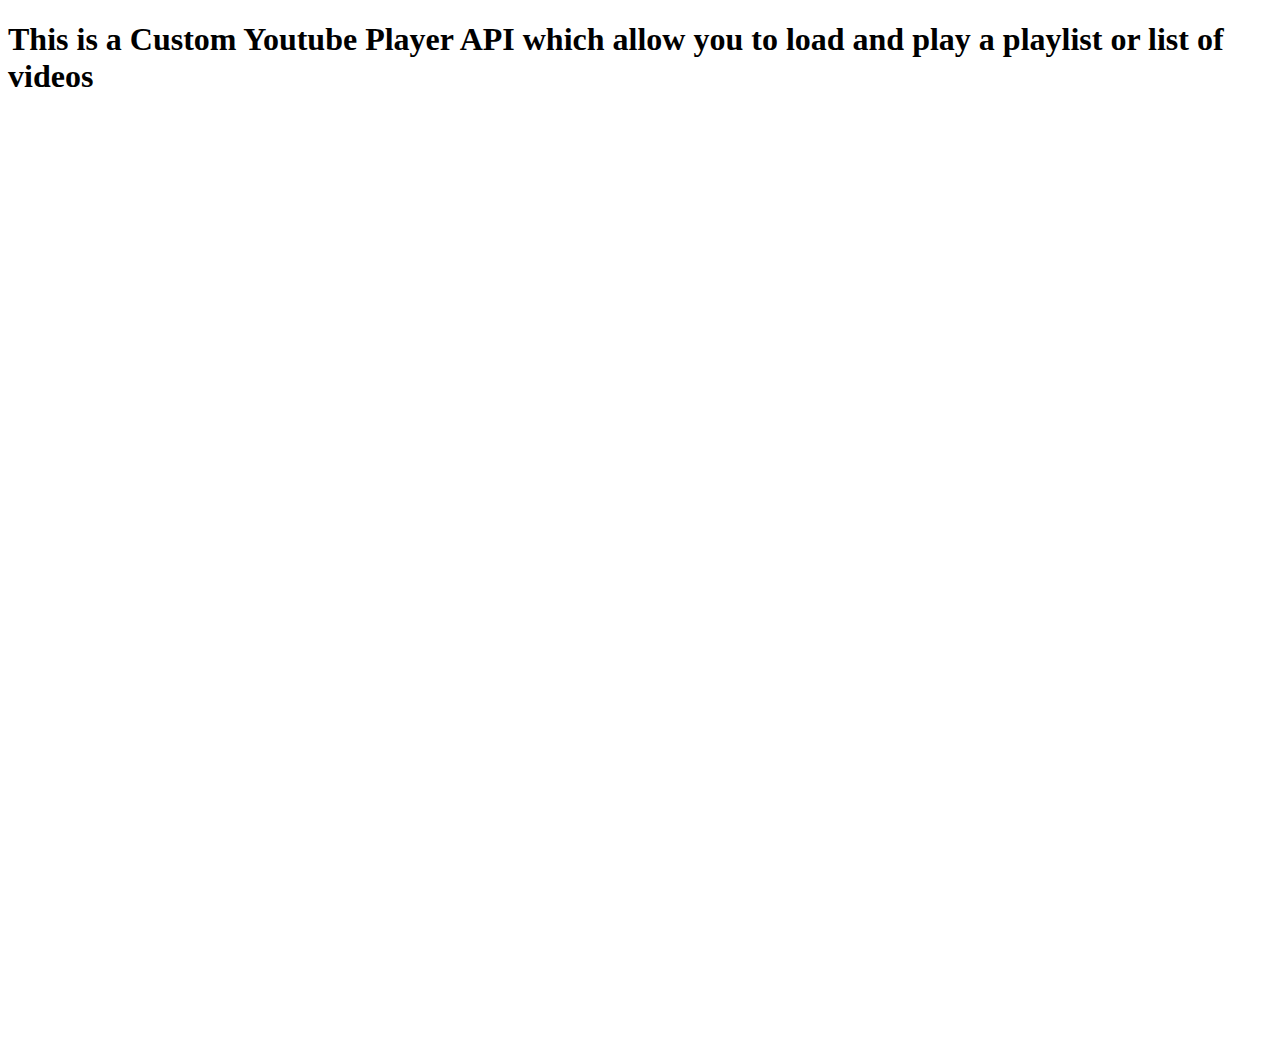
<file: docs/3/index.html>
<!DOCTYPE html>
  <html>
  <head>
    <title> Youtube Player API </title>
  </head>
  <body>
  	<h1> This is a Custom Youtube Player API which allow you to load and play a playlist or list of videos </h1>
    <iframe id="ytplayer" type="text/html" width="1840" height="920" src="https://www.youtube.com/embed/?listT pe=playlist&list=PLRqwX-V7Uu6ZiZxtDDRCi6uhfTH4FilpH&autoplay=1&fs=0&origin=http://localhost:8000" frameborder="0"></iframe>
  </body>
  </html>
</file>
<file: css/templatemo-style.css>
/*

Stimulus Template

http://www.templatemo.com/tm-498-stimulus

*/

body {
	background: #ffffff;
    font-family: 'Source Sans Pro', sans-serif;
    font-style: normal;
	font-weight: 300;
    overflow-x: hidden;
}

html,body {
  width: 100%;
  height: 100%;
}


/*---------------------------------------
    Typorgraphy              
-----------------------------------------*/

h1,h2,h3,h4,h5,h6 {
  font-style: normal;
  font-weight: 300;
}

h1,h2,h3 {
  font-weight: 300;
}

h1 {
  font-size: 42px;
  padding-bottom: 14px;
  margin-bottom: 0px;
}

h2 {
  font-size: 42px;
  line-height: 52px;
  margin-top: 0px;
}

h3 {
  font-size: 26px;
  line-height: 32px;
  padding-bottom: 6px;
}

h4 {
  color: #999;
  font-size: 12px;
  font-weight: normal;
  letter-spacing: 2px;
  text-transform: uppercase;
  padding-top: 6px;
}

h5 {
  color: #666666;
}

strong {
  color: #232B2B;
  font-weight: normal;
}

p {
    color: #888;
    font-size: 16px;
    font-weight: 300;
    line-height: 28px;
    letter-spacing: 0.2px;
}

.section-btn {
  background-color: transparent;
  border: 3px solid #232B2B;
  border-radius: 100px;
  color: #232B2B;
  font-size: 13px;
  font-weight: bold;
  letter-spacing: 1.6px;
  padding: 12px 36px;
  margin-top: 42px;
  transition: all 0.4s ease-in-out;
  text-transform: uppercase;
}

.section-btn:hover {
  background: #E3AE57;
  border-color: transparent;
  color: #ffffff;
}

.btn-success:focus {
  background-color: #000;
  border-color: transparent;
}

.parallax-section {
  background-attachment: fixed !important;
  background-size: cover !important;
}

.section-title {
  position: relative;
  padding-bottom: 22px;
}

#about,
#service,
#experience,
#education,
#contact {
  position: relative;
}

#home .container,
#about .container, 
#experience .container,
#service .container,
#education .container,
#contact .container {
  width: 100%;
  padding: 0;
  margin: 0;
}

#experience .experience-thumb,
#education .education-thumb  {
  padding: 22px 42px 42px 42px;
}

#service,
#quotes,
footer {
  text-align: center;
}

#experience,
#education {
  background: #E9724C;
}

.background-image {
    background-position: 50% 50% !important;
    background-size: cover !important;
    width: 100%;
    height: 100%;
    min-height: 75vh;
    position: absolute;
    top: 0;
    right: 0;
    bottom: 0;
    left: 0;
}

.color-white {
  color: #ffffff;
}

.color-yellow {
  color: #E3AE57;
}

.bg-yellow {
  background: #E3AE57;
}

.bg-white {
  background: #ffffff;
}

.bg-dark {
  background: #161616;
}



/*---------------------------------------
    General               
-----------------------------------------*/

html{
  -webkit-font-smoothing: antialiased;
}

a {
  color: #E3AE57;
  -webkit-transition: 0.5s;
  -o-transition: 0.5s;
  transition: 0.5s;
  text-decoration: none !important;
}
a:hover, a:active, a:focus {
  color: #E3AE57;
  outline: none;
}

* {
  -webkit-box-sizing: border-box;
  -moz-box-sizing: border-box;
  box-sizing: border-box;
}

*:before,
*:after {
  -webkit-box-sizing: border-box;
  -moz-box-sizing: border-box;
  box-sizing: border-box;
}



/*---------------------------------------
    Preloader section              
-----------------------------------------*/

.preloader {
  position: fixed;
  top: 0;
  left: 0;
  width: 100%;
  height: 100%;
  z-index: 99999;
  display: flex;
  flex-flow: row nowrap;
  justify-content: center;
  align-items: center;
  background: none repeat scroll 0 0 #ffffff;
}

.spinner {
  border: 1px solid transparent;
  border-radius: 5px;
  position: relative;
}

.spinner:before {
  content: '';
  box-sizing: border-box;
  position: absolute;
  top: 50%;
  left: 50%;
  width: 30px;
  height: 30px;
  margin-top: -10px;
  margin-left: -10px;
  border-radius: 50%;
  border: 2px solid #E3AE57;
  border-top-color: #f9f9f9;
  animation: spinner .6s linear infinite;
}

@-webkit-@keyframes spinner {
  to {transform: rotate(360deg);}
}

@keyframes spinner {
  to {transform: rotate(360deg);}
}



/*---------------------------------------
    Navigation section              
-----------------------------------------*/

.custom-navbar {
    margin-bottom: 0;
    background-color: #ffffff;
}

.custom-navbar .navbar-brand {
    color: #333;
	text-shadow: 1px 1px #fff;
    font-weight: bold;
    font-size: 24px;
    line-height: 35px;
    letter-spacing: 1px;
}

.custom-navbar .nav li a {
    color: #666;
    font-size: 14px;
    font-weight: 400;
    letter-spacing: 1px;
    text-transform: uppercase;
    line-height: 40px;
    transition: all 0.4s ease-in-out;
}

.custom-navbar .nav li a:hover {
    background: transparent;
    color: #E3AE57;
}

.custom-navbar .navbar-nav > li > a:hover,
.custom-navbar .navbar-nav > li > a:focus {
  background-color: transparent;
}

.custom-navbar .nav li.active > a {
    background-color: transparent;
    color: #E3AE57;
}

.custom-navbar .navbar-toggle {
    border: none;
    padding-top: 10px;
}

.custom-navbar .navbar-toggle {
    background-color: transparent;
}

.custom-navbar .navbar-toggle .icon-bar {
    background: #E3AE57;
    border-color: transparent;
}

@media(min-width:768px) {
    .custom-navbar {
        padding: 12px 0;
        border-bottom: 0;
        background: 0 0; 
    }
    .custom-navbar.top-nav-collapse {
        background: #ffffff;
        box-shadow: 0px 2px 8px 0px rgba(50, 50, 50, 0.08);
        padding: 0;
    }

}



/*---------------------------------------
    Home section              
-----------------------------------------*/

#home h1 {
  padding-bottom: 18px;
}

#home .col-md-6 {
  background: #f1e2d7;
/* light blue color: #c3eafd; */
  padding-right: 0;
  padding-left: 0;
}

#home .home-img {
  background: url('../images/home-img.jpg') no-repeat;
  background-size: cover;
  background-position: 50% 50%;
  width: 100%;
  height: 100vh;
}

#home .home-thumb {
  display: -webkit-box;
  display: -webkit-flex;
  display: -ms-flexbox;
  display: flex;
  -webkit-box-align: center;
  -webkit-align-items: center;
  -ms-flex-align: center;
  align-items: center;
  height: 100vh;
  padding: 0 45px 0 45px;
}



/*---------------------------------------
   About section              
-----------------------------------------*/

#about .about-img {
    background: url('../images/about-img.jpg') no-repeat;
}

#about .about-thumb,
#about .skill-thumb {
  padding: 22px 32px 32px 32px;
}

#about .progress {
  background: #ffffff;
  border-radius: 0px;
  box-shadow: none;
  height: 2px;
}

#about .progress-bar-primary {
  background: #232B2B;
}

#about strong,
#about span {
  font-weight: bold;
  display: inline-block;
  padding-bottom: 8px;
}



/*---------------------------------------
    Service section              
-----------------------------------------*/

#service {
  background: #E9724C;
}

#service p {
  font-size: 18px;
  line-height: 30px;
}

#service .service-thumb {
  padding: 52px 22px 52px 22px;
}

#service .service-thumb .fa {
  font-size: 42px;
  padding-bottom: 22px;
}



/*---------------------------------------
    Experience section              
-----------------------------------------*/

#experience .experience-img {
  background: url('../images/experience-img.jpg') no-repeat;
}

#experience .media-heading {
  margin-bottom: 0px;
}

#experience .media .fa {
  font-size: 42px;
  margin-right: 14px;
}

#experience small {
  color: #633;
  font-weight: bold;
}

/*---------------------------------------
    Education section              
-----------------------------------------*/

#education {
  background: #E3AE57;
}

#education .education-img {
  background: url('../images/education-img.jpg') no-repeat;
}

#education .media-heading {
  margin-bottom: 0px;
}

#education .media .fa {
  font-size: 42px;
  margin-right: 14px;
}

#education small {
  color: #886D1E;
  font-weight: bold;
}



/*---------------------------------------
   Quotes section              
-----------------------------------------*/

#quotes {
    background: url('../images/quotes-bg.jpg') 50% 0 repeat-y fixed;
    background-size: cover;
    background-position: center center;
    color: #ffffff;
    position: relative;
    padding: 100px 0px;
}

#quotes .overlay {
    background: #121212;
    width: 100%;
    height: 100%;
    position: absolute;
    top: 0;
    opacity: 0.7;
}

#quotes .fa {
  font-size: 42px;
  margin-top: 32px;
  margin-bottom: 22px;
}

#quotes p {
  padding-top: 32px;
}


/*---------------------------------------
    Contact section              
-----------------------------------------*/

#contact {
  background: #E9724C;
}

#contact .contact-form,
#contact .contact-thumb {
  padding: 22px 32px 22px 32px;
  min-height: 75vh;
}

#contact .contact-img {
  background: url('../images/contact-img.jpg') no-repeat;
  min-height: 75vh;
}

#contact .contact-info {
  padding-top: 6px;
  padding-bottom: 6px;
}

#contact .form-control::-moz-placeholder{color:#ffffff;opacity:1}
#contact .form-control:-ms-input-placeholder{color:#ffffff}
#contact .form-control::-webkit-input-placeholder{color:#ffffff}

#contact .form-control {
  background: transparent;
  border: none;
  border-bottom: 1px solid #E3AE57;
  border-radius: 0px;
  box-shadow: none;
  color: #ffffff;
  font-size: 18px;
  margin-top: 10px;
  margin-bottom: 25px;
  transition: all 0.4s ease-in-out;
}

#contact .form-control:focus {
  border-bottom-color: #ffffff;
}

#contact input {
  height: 45px;
}

#contact input[type="submit"] {
  background: #ffffff;
  border: 2px solid transparent;
  border-radius: 40px;
  color: #161616;
  padding-bottom: 10px;
}

#contact input[type="submit"]:hover {
  background: transparent;
  border-color: #ffffff;
  color: #ffffff;
}

#contact .fa {
  padding-right: 10px;
}



/*---------------------------------------
   Footer section              
-----------------------------------------*/

footer {
    padding: 140px 0px;
}



/*---------------------------------------
   Social icon             
-----------------------------------------*/

.social-icon {
    position: relative;
    padding: 0;
    margin: 0;
    text-align: center;
}

.social-icon li {
    display: inline-block;
    list-style: none;
}

.social-icon li a {
    border: 2px solid transparent;
    color: #999;
    border-radius: 100px;
    cursor: pointer;
    font-size: 16px;
    text-decoration: none;
    transition: all 0.4s ease-in-out;
    width: 50px;
    height: 50px;
    line-height: 50px;
    text-align: center;
    vertical-align: middle;
    position: relative;
    margin: 22px 4px 10px 4px;
}

.social-icon li a:hover {
    background: #E3AE57;
    border-color: #ffffff;
    color: #ffffff;
    transform: scale(1.1);
}



/*---------------------------------------
   Mobile Responsive         
-----------------------------------------*/

@media only screen and (max-width: 580px) {
  h1 {
    font-size: 32px;
  }

  h2 {
    font-size: 28px;
    line-height: inherit;
  }

  h3 {
    font-size: 22px;
    line-height: inherit;
  }
}

@media only screen and (max-width: 767px) {
  .custom-navbar .navbar-brand {
    line-height: 18px;
  }

  #home .home-thumb {
    height: auto;
    padding-top: 32px;
    padding-bottom: 12px;
  }

  #home .container,
  #about .container, 
  #experience .container,
  #service .container,
  #education .container,
  #contact .container {
    padding-right: 15px;
    padding-left: 15px;
  }

  #about .col-md-3,
  #experience .col-md-6,
  #education .col-md-6,
  #contact .col-md-3 {
    padding: 0;
    margin: 0;
  }

  .background-image {
    position: relative;
    min-height: 65vh;
  }
}

@media only screen and (max-width: 1024px) {
  .section-title {
    padding-bottom: 12px;
  }

  footer {
    padding: 40px 0;
  }
}
</file>
<file: docs/css/templatemo-style.css>
/*

Stimulus Template

http://www.templatemo.com/tm-498-stimulus

*/

body {
	background: #ffffff;
    font-family: 'Source Sans Pro', sans-serif;
    font-style: normal;
	font-weight: 300;
    overflow-x: hidden;
}

html,body {
  width: 100%;
  height: 100%;
}


/*---------------------------------------
    Typorgraphy              
-----------------------------------------*/

h1,h2,h3,h4,h5,h6 {
  font-style: normal;
  font-weight: 300;
}

h1,h2,h3 {
  font-weight: 300;
}

h1 {
  font-size: 42px;
  padding-bottom: 14px;
  margin-bottom: 0px;
}

h2 {
  font-size: 42px;
  line-height: 52px;
  margin-top: 0px;
}

h3 {
  font-size: 26px;
  line-height: 32px;
  padding-bottom: 6px;
}

h4 {
  color: #999;
  font-size: 12px;
  font-weight: normal;
  letter-spacing: 2px;
  text-transform: uppercase;
  padding-top: 6px;
}

h5 {
  color: #666666;
}

strong {
  color: #232B2B;
  font-weight: normal;
}

p {
    color: #888;
    font-size: 16px;
    font-weight: 300;
    line-height: 28px;
    letter-spacing: 0.2px;
}

.section-btn {
  background-color: transparent;
  border: 3px solid #232B2B;
  border-radius: 100px;
  color: #232B2B;
  font-size: 13px;
  font-weight: bold;
  letter-spacing: 1.6px;
  padding: 12px 36px;
  margin-top: 42px;
  transition: all 0.4s ease-in-out;
  text-transform: uppercase;
}

.section-btn:hover {
  background: #E3AE57;
  border-color: transparent;
  color: #ffffff;
}

.btn-success:focus {
  background-color: #000;
  border-color: transparent;
}

.parallax-section {
  background-attachment: fixed !important;
  background-size: cover !important;
}

.section-title {
  position: relative;
  padding-bottom: 22px;
}

#about,
#service,
#experience,
#education,
#contact {
  position: relative;
}

#home .container,
#about .container, 
#experience .container,
#service .container,
#education .container,
#contact .container {
  width: 100%;
  padding: 0;
  margin: 0;
}

#experience .experience-thumb,
#education .education-thumb  {
  padding: 22px 42px 42px 42px;
}

#service,
#quotes,
footer {
  text-align: center;
}

#experience,
#education {
  background: #E9724C;
}

.background-image {
    background-position: 50% 50% !important;
    background-size: cover !important;
    width: 100%;
    height: 100%;
    min-height: 75vh;
    position: absolute;
    top: 0;
    right: 0;
    bottom: 0;
    left: 0;
}

.color-white {
  color: #ffffff;
}

.color-yellow {
  color: #E3AE57;
}

.bg-yellow {
  background: #E3AE57;
}

.bg-white {
  background: #ffffff;
}

.bg-dark {
  background: #161616;
}



/*---------------------------------------
    General               
-----------------------------------------*/

html{
  -webkit-font-smoothing: antialiased;
}

a {
  color: #E3AE57;
  -webkit-transition: 0.5s;
  -o-transition: 0.5s;
  transition: 0.5s;
  text-decoration: none !important;
}
a:hover, a:active, a:focus {
  color: #E3AE57;
  outline: none;
}

* {
  -webkit-box-sizing: border-box;
  -moz-box-sizing: border-box;
  box-sizing: border-box;
}

*:before,
*:after {
  -webkit-box-sizing: border-box;
  -moz-box-sizing: border-box;
  box-sizing: border-box;
}



/*---------------------------------------
    Preloader section              
-----------------------------------------*/

.preloader {
  position: fixed;
  top: 0;
  left: 0;
  width: 100%;
  height: 100%;
  z-index: 99999;
  display: flex;
  flex-flow: row nowrap;
  justify-content: center;
  align-items: center;
  background: none repeat scroll 0 0 #ffffff;
}

.spinner {
  border: 1px solid transparent;
  border-radius: 5px;
  position: relative;
}

.spinner:before {
  content: '';
  box-sizing: border-box;
  position: absolute;
  top: 50%;
  left: 50%;
  width: 30px;
  height: 30px;
  margin-top: -10px;
  margin-left: -10px;
  border-radius: 50%;
  border: 2px solid #E3AE57;
  border-top-color: #f9f9f9;
  animation: spinner .6s linear infinite;
}

@-webkit-@keyframes spinner {
  to {transform: rotate(360deg);}
}

@keyframes spinner {
  to {transform: rotate(360deg);}
}



/*---------------------------------------
    Navigation section              
-----------------------------------------*/

.custom-navbar {
    margin-bottom: 0;
    background-color: #ffffff;
}

.custom-navbar .navbar-brand {
    color: #333;
	text-shadow: 1px 1px #fff;
    font-weight: bold;
    font-size: 24px;
    line-height: 35px;
    letter-spacing: 1px;
}

.custom-navbar .nav li a {
    color: #666;
    font-size: 14px;
    font-weight: 400;
    letter-spacing: 1px;
    text-transform: uppercase;
    line-height: 40px;
    transition: all 0.4s ease-in-out;
}

.custom-navbar .nav li a:hover {
    background: transparent;
    color: #E3AE57;
}

.custom-navbar .navbar-nav > li > a:hover,
.custom-navbar .navbar-nav > li > a:focus {
  background-color: transparent;
}

.custom-navbar .nav li.active > a {
    background-color: transparent;
    color: #E3AE57;
}

.custom-navbar .navbar-toggle {
    border: none;
    padding-top: 10px;
}

.custom-navbar .navbar-toggle {
    background-color: transparent;
}

.custom-navbar .navbar-toggle .icon-bar {
    background: #E3AE57;
    border-color: transparent;
}

@media(min-width:768px) {
    .custom-navbar {
        padding: 12px 0;
        border-bottom: 0;
        background: 0 0; 
    }
    .custom-navbar.top-nav-collapse {
        background: #ffffff;
        box-shadow: 0px 2px 8px 0px rgba(50, 50, 50, 0.08);
        padding: 0;
    }

}



/*---------------------------------------
    Home section              
-----------------------------------------*/

#home h1 {
  padding-bottom: 18px;
}

#home .col-md-6 {
  background: #f1e2d7;
/* light blue color: #c3eafd; */
  padding-right: 0;
  padding-left: 0;
}

#home .home-img {
  background: url('../images/home-img.jpg') no-repeat;
  background-size: cover;
  background-position: 50% 50%;
  width: 100%;
  height: 100vh;
}

#home .home-thumb {
  display: -webkit-box;
  display: -webkit-flex;
  display: -ms-flexbox;
  display: flex;
  -webkit-box-align: center;
  -webkit-align-items: center;
  -ms-flex-align: center;
  align-items: center;
  height: 100vh;
  padding: 0 45px 0 45px;
}



/*---------------------------------------
   About section              
-----------------------------------------*/

#about .about-img {
    background: url('../images/about-img.jpg') no-repeat;
}

#about .about-thumb,
#about .skill-thumb {
  padding: 22px 32px 32px 32px;
}

#about .progress {
  background: #ffffff;
  border-radius: 0px;
  box-shadow: none;
  height: 2px;
}

#about .progress-bar-primary {
  background: #232B2B;
}

#about strong,
#about span {
  font-weight: bold;
  display: inline-block;
  padding-bottom: 8px;
}



/*---------------------------------------
    Service section              
-----------------------------------------*/

#service {
  background: #E9724C;
}

#service p {
  font-size: 18px;
  line-height: 30px;
}

#service .service-thumb {
  padding: 52px 22px 52px 22px;
}

#service .service-thumb .fa {
  font-size: 42px;
  padding-bottom: 22px;
}



/*---------------------------------------
    Experience section              
-----------------------------------------*/

#experience .experience-img {
  background: url('../images/experience-img.jpg') no-repeat;
}

#experience .media-heading {
  margin-bottom: 0px;
}

#experience .media .fa {
  font-size: 42px;
  margin-right: 14px;
}

#experience small {
  color: #633;
  font-weight: bold;
}

/*---------------------------------------
    Education section              
-----------------------------------------*/

#education {
  background: #E3AE57;
}

#education .education-img {
  background: url('../images/education-img.jpg') no-repeat;
}

#education .media-heading {
  margin-bottom: 0px;
}

#education .media .fa {
  font-size: 42px;
  margin-right: 14px;
}

#education small {
  color: #886D1E;
  font-weight: bold;
}



/*---------------------------------------
   Quotes section              
-----------------------------------------*/

#quotes {
    background: url('../images/quotes-bg.jpg') 50% 0 repeat-y fixed;
    background-size: cover;
    background-position: center center;
    color: #ffffff;
    position: relative;
    padding: 100px 0px;
}

#quotes .overlay {
    background: #121212;
    width: 100%;
    height: 100%;
    position: absolute;
    top: 0;
    opacity: 0.7;
}

#quotes .fa {
  font-size: 42px;
  margin-top: 32px;
  margin-bottom: 22px;
}

#quotes p {
  padding-top: 32px;
}


/*---------------------------------------
    Contact section              
-----------------------------------------*/

#contact {
  background: #E9724C;
}

#contact .contact-form,
#contact .contact-thumb {
  padding: 22px 32px 22px 32px;
  min-height: 75vh;
}

#contact .contact-img {
  background: url('../images/contact-img.jpg') no-repeat;
  min-height: 75vh;
}

#contact .contact-info {
  padding-top: 6px;
  padding-bottom: 6px;
}

#contact .form-control::-moz-placeholder{color:#ffffff;opacity:1}
#contact .form-control:-ms-input-placeholder{color:#ffffff}
#contact .form-control::-webkit-input-placeholder{color:#ffffff}

#contact .form-control {
  background: transparent;
  border: none;
  border-bottom: 1px solid #E3AE57;
  border-radius: 0px;
  box-shadow: none;
  color: #ffffff;
  font-size: 18px;
  margin-top: 10px;
  margin-bottom: 25px;
  transition: all 0.4s ease-in-out;
}

#contact .form-control:focus {
  border-bottom-color: #ffffff;
}

#contact input {
  height: 45px;
}

#contact input[type="submit"] {
  background: #ffffff;
  border: 2px solid transparent;
  border-radius: 40px;
  color: #161616;
  padding-bottom: 10px;
}

#contact input[type="submit"]:hover {
  background: transparent;
  border-color: #ffffff;
  color: #ffffff;
}

#contact .fa {
  padding-right: 10px;
}



/*---------------------------------------
   Footer section              
-----------------------------------------*/

footer {
    padding: 140px 0px;
}



/*---------------------------------------
   Social icon             
-----------------------------------------*/

.social-icon {
    position: relative;
    padding: 0;
    margin: 0;
    text-align: center;
}

.social-icon li {
    display: inline-block;
    list-style: none;
}

.social-icon li a {
    border: 2px solid transparent;
    color: #999;
    border-radius: 100px;
    cursor: pointer;
    font-size: 16px;
    text-decoration: none;
    transition: all 0.4s ease-in-out;
    width: 50px;
    height: 50px;
    line-height: 50px;
    text-align: center;
    vertical-align: middle;
    position: relative;
    margin: 22px 4px 10px 4px;
}

.social-icon li a:hover {
    background: #E3AE57;
    border-color: #ffffff;
    color: #ffffff;
    transform: scale(1.1);
}



/*---------------------------------------
   Mobile Responsive         
-----------------------------------------*/

@media only screen and (max-width: 580px) {
  h1 {
    font-size: 32px;
  }

  h2 {
    font-size: 28px;
    line-height: inherit;
  }

  h3 {
    font-size: 22px;
    line-height: inherit;
  }
}

@media only screen and (max-width: 767px) {
  .custom-navbar .navbar-brand {
    line-height: 18px;
  }

  #home .home-thumb {
    height: auto;
    padding-top: 32px;
    padding-bottom: 12px;
  }

  #home .container,
  #about .container, 
  #experience .container,
  #service .container,
  #education .container,
  #contact .container {
    padding-right: 15px;
    padding-left: 15px;
  }

  #about .col-md-3,
  #experience .col-md-6,
  #education .col-md-6,
  #contact .col-md-3 {
    padding: 0;
    margin: 0;
  }

  .background-image {
    position: relative;
    min-height: 65vh;
  }
}

@media only screen and (max-width: 1024px) {
  .section-title {
    padding-bottom: 12px;
  }

  footer {
    padding: 40px 0;
  }
}
</file>
<file: docs/1/style.css>
html {
  font-size: 10px;
  background: url("music.jpg") center;
  background-size: cover;
}

body,html {
  margin: 0;
  padding: 0;
  font-family: sans-serif;
}

.keys {
  display: flex;
  flex: 1;
  min-height: 100vh;
  align-items: center;
  justify-content: center;
}

.key {
  border: .4rem solid black;
  border-radius: .5rem;
  margin: 1rem;
  font-size: 1.5rem;
  padding: 1rem .5rem;
  transition: all .09s ease;
  width: 10rem;
  text-align: center;
  color: white;
  background: rgba(0,0,0,0.4);
  text-shadow: 0 0 .5rem black;
}

.playing {
  transform: scale(1.6);
  border-color: #ffc600;
  box-shadow: 0 0 1rem #ffc600;
}

kbd {
  display: block;
  font-size: 4rem;
}

.sound {
  font-size: 1.2rem;
  text-transform: uppercase;
  letter-spacing: .1rem;
  color: #ffc600;
}
</file>
